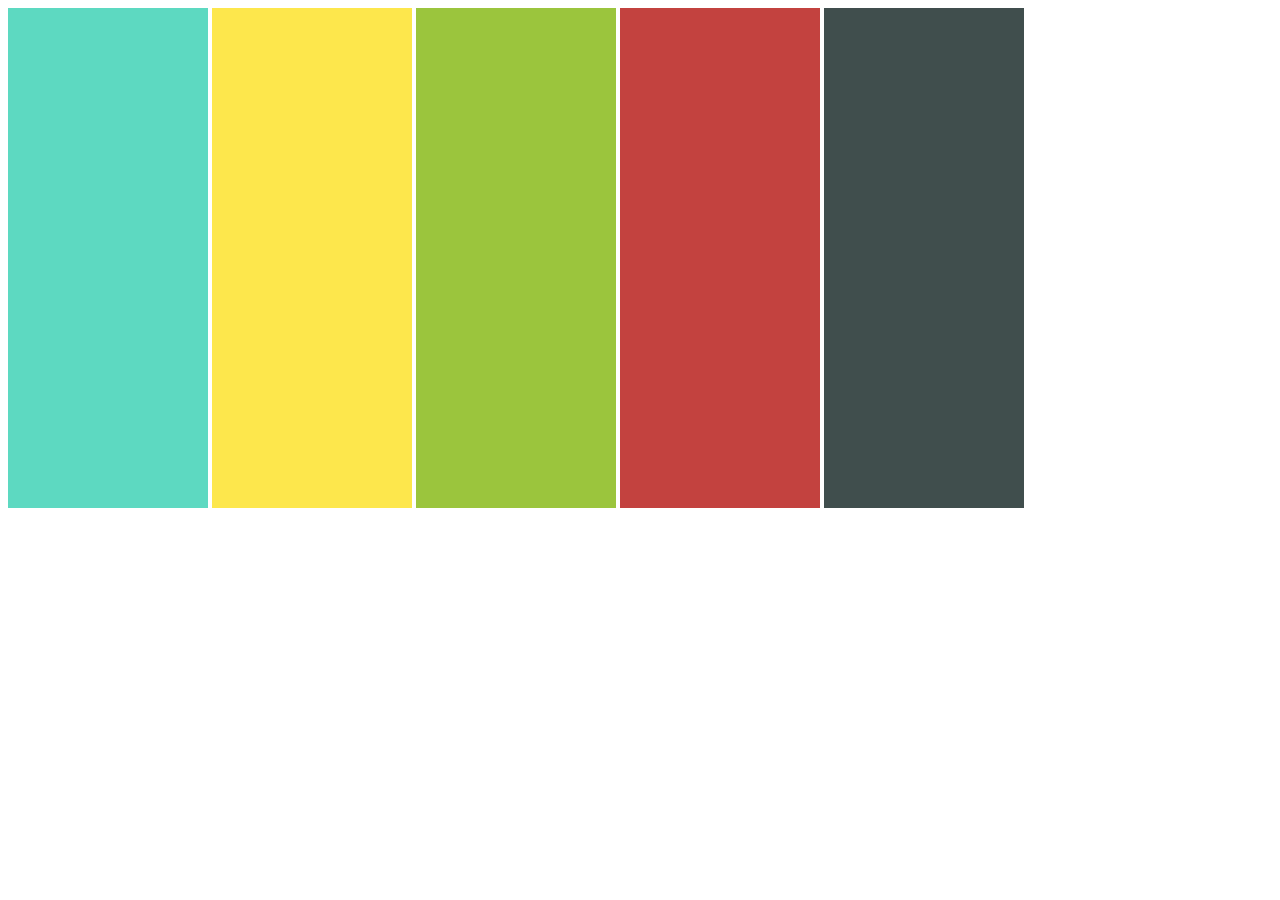
<file: color-palettes/index.html>
<!DOCTYPE html>
<html lang="en">
 <head>
  <meta charset="UTF-8">
	<!-- My style sheet -->
	<link rel="stylesheet" href="style.css"/>
  <style>
    div {
      width: 200px;
      height: 500px;
      display: inline-block;
    }
  </style>
</head>

<body>
  <div></div>
  <div></div>
  <div></div>
  <div></div>
  <div></div>
</body>

</html>
</file>
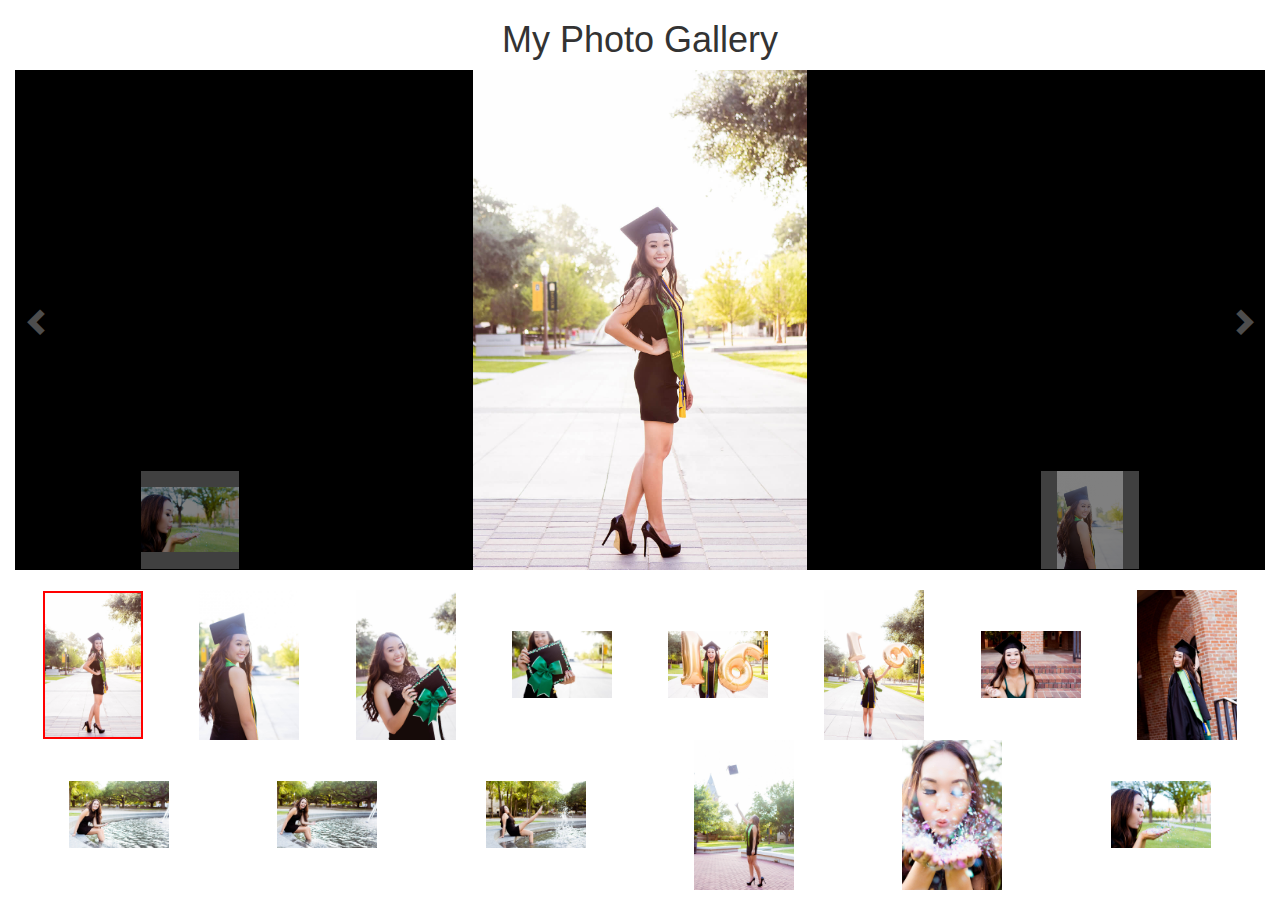
<file: customPhotoSlider/photos.html>
<!doctype html>
<html lang="">
  <head>
    <meta charset="utf-8">
    <meta name="description" content="">
    <meta name="viewport" content="width=device-width, initial-scale=1">
    <title>Page Title</title>
    <!-- Compiled and minified Bootstrap CSS -->
    <link rel="stylesheet" href="https://maxcdn.bootstrapcdn.com/bootstrap/3.3.7/css/bootstrap.min.css" integrity="sha384-BVYiiSIFeK1dGmJRAkycuHAHRg32OmUcww7on3RYdg4Va+PmSTsz/K68vbdEjh4u" crossorigin="anonymous">
    <!-- build:css styles/main.css -->
    <link rel="stylesheet" href="main.css">
    <!-- endbuild -->
  </head>
  <body>
    <h1>My Photo Gallery</h1>

    <div class="container-fluid">
      <div class="slider">
        <div class="prev"><span class="glyphicon glyphicon-chevron-left"></span></div>
        <figure class="show"><img src="images/1.jpg" alt="Wedding Photo"></figure>
        <figure class="nextphoto"><img src="images/2.jpg" alt="Wedding Photo"></figure>
        <figure><img src="images/3.jpg" alt="Wedding Photo"></figure>
        <figure><img src="images/4.jpg" alt="Wedding Photo"></figure>
        <figure><img src="images/5.jpg" alt="Wedding Photo"></figure>
        <figure><img src="images/6.jpg" alt="Wedding Photo"></figure>
        <figure><img src="images/7.jpg" alt="Wedding Photo"></figure>
        <figure><img src="images/8.jpg" alt="Wedding Photo"></figure>
        <figure><img src="images/9.jpg" alt="Wedding Photo"></figure>
        <figure><img src="images/10.jpg" alt="Wedding Photo"></figure>
        <figure><img src="images/11.jpg" alt="Wedding Photo"></figure>
        <figure><img src="images/12.jpg" alt="Wedding Photo"></figure>
        <figure><img src="images/13.jpg" alt="Wedding Photo"></figure>
        <figure class="prevphoto"><img src="images/14.jpg" alt="Wedding Photo"></figure>
        <!-- more figures here as needed -->
        <div class="next"><span class="glyphicon glyphicon-chevron-right"></span></div>
      </div>

      <div class="thumbnails">
        <img src="images/1.jpg" class="activethumb" alt="Wedding Photo">
        <img src="images/2.jpg" alt="Wedding Photo">
        <img src="images/3.jpg" alt="Wedding Photo">
        <img src="images/4.jpg" alt="Wedding Photo">
        <img src="images/5.jpg" alt="Wedding Photo">
        <img src="images/6.jpg" alt="Wedding Photo">
        <img src="images/7.jpg" alt="Wedding Photo">
        <img src="images/8.jpg" alt="Wedding Photo">
        <img src="images/9.jpg" alt="Wedding Photo">
        <img src="images/10.jpg" alt="Wedding Photo">
        <img src="images/11.jpg" alt="Wedding Photo">
        <img src="images/12.jpg" alt="Wedding Photo">
        <img src="images/13.jpg" alt="Wedding Photo">
        <img src="images/14.jpg" alt="Wedding Photo">
      </div>
    </div>

    <!-- jQuery library -->
    <script src="https://ajax.googleapis.com/ajax/libs/jquery/1.12.2/jquery.min.js"></script>
    <!-- Compiled and minified Bootstrap JavaScript -->
    <script src="https://maxcdn.bootstrapcdn.com/bootstrap/3.3.7/js/bootstrap.min.js" integrity="sha384-Tc5IQib027qvyjSMfHjOMaLkfuWVxZxUPnCJA7l2mCWNIpG9mGCD8wGNIcPD7Txa" crossorigin="anonymous"></script>
    <!-- Slider animations -->
    <script type="text/javascript">
      var counter = 0,
      $items = $('.slider figure'),
      $thumbs = $('.thumbnails img'),
      numItems = $items.length;

      var showCurrent = function(){
        if (counter < 0) {
          counter = numItems-1; // prevents counter becoming negative
        }
        var itemToShow = Math.abs(counter%numItems);
        var next = itemToShow + 1;
        if (next >= numItems) {
          next = 0;
        }
        var prev = itemToShow - 1;
        if (prev < 0) {
          prev = numItems-1;
        }
        $items.removeClass('show');
        $items.eq(itemToShow).addClass('show');
        $items.removeClass('prevphoto').removeClass('nextphoto');
        $items.eq(prev).addClass('prevphoto');
        $items.eq(next).addClass('nextphoto');
        $thumbs.css({border: 'none'});
        $thumbs.removeClass('activethumb');
        $thumbs.eq(itemToShow).addClass('activethumb');
        console.log(prev,itemToShow,next);
      };

      $('.next').on('click', function(){
        counter++;
        showCurrent();
      });

      $('.prev').on('click', function(){
        counter--;
        showCurrent();
      });

      if('ontouchstart' in window){
        $('.slider').swipe({
          swipeLeft:function() {
          counter++;
          showCurrent();
        },
        swipeRight:function() {
          counter--;
          showCurrent();
          }
        });
      }
    </script>
  </body>
</html>
</file>
<file: color-palettes/style.css>
/* Coolors Exported Palette - coolors.co/5dd9c1-fde74c-9bc53d-c3423f-404e4d */
/* HSL */
/* RGB */
div:nth-child(1) {
  background-color: #5dd9c1; }
div:nth-child(2) {
  background-color: #fde74c; }
div:nth-child(3) {
  background-color: #9bc53d; }
div:nth-child(4) {
  background-color: #c3423f; }
div:nth-child(5) {
  background-color: #404e4d; }

/*# sourceMappingURL=style.css.map */
</file>
<file: customPhotoSlider/main.css>
body {
  flex-direction: row; }

h1 {
  text-align: center; }

img {
  display: block;
  max-width: 100%;
  margin: auto; }

.slider {
  font-family: sans-serif;
  background-color: black;
  position: relative;
  display: block;
  overflow: hidden;
  height: 500px; }
  .slider figure {
    display: flex !important;
    position: absolute;
    opacity: 0;
    height: 100%;
    padding: 0; }
    .slider figure img {
      max-height: 500px; }
  .slider figure.show {
    opacity: 1;
    position: static;
    transition: 1s opacity; }
  .slider figure.prevphoto, .slider figure.nextphoto {
    display: flex;
    position: absolute;
    bottom: 0;
    opacity: 0.5;
    height: 100px;
    width: 100px;
    border: 1px solid black;
    background-color: grey; }
    .slider figure.prevphoto img, .slider figure.nextphoto img {
      max-height: 100%; }
  .slider figure.prevphoto {
    left: 10%; }
  .slider figure.nextphoto {
    right: 10%; }
  .slider .next, .slider .prev {
    color: #fff;
    display: flex;
    align-items: center;
    justify-content: center;
    position: absolute;
    background: rgba(0, 0, 0, 0.6);
    height: 50px;
    width: 50px;
    top: 50%;
    z-index: 1;
    font-size: 2em;
    margin-top: -.75em;
    opacity: .3;
    user-select: none; }
  .slider .next:hover, .slider .prev:hover {
    cursor: pointer;
    opacity: 1; }
  .slider .next {
    right: 0;
    padding: 10px 5px 15px 10px;
    border-top-left-radius: 3px;
    border-bottom-left-radius: 3px; }
  .slider .prev {
    left: 0;
    padding: 10px 10px 15px 5px;
    border-top-right-radius: 3px;
    border-bottom-right-radius: 3px; }

.thumbnails {
  margin: 20px auto;
  display: flex;
  flex-wrap: wrap;
  align-items: center;
  justify-content: space-around; }
  .thumbnails img {
    width: 100px;
    margin: auto 20px; }
  .thumbnails .activethumb {
    border: 2px solid red !important; }

/*# sourceMappingURL=main.css.map */
</file>
